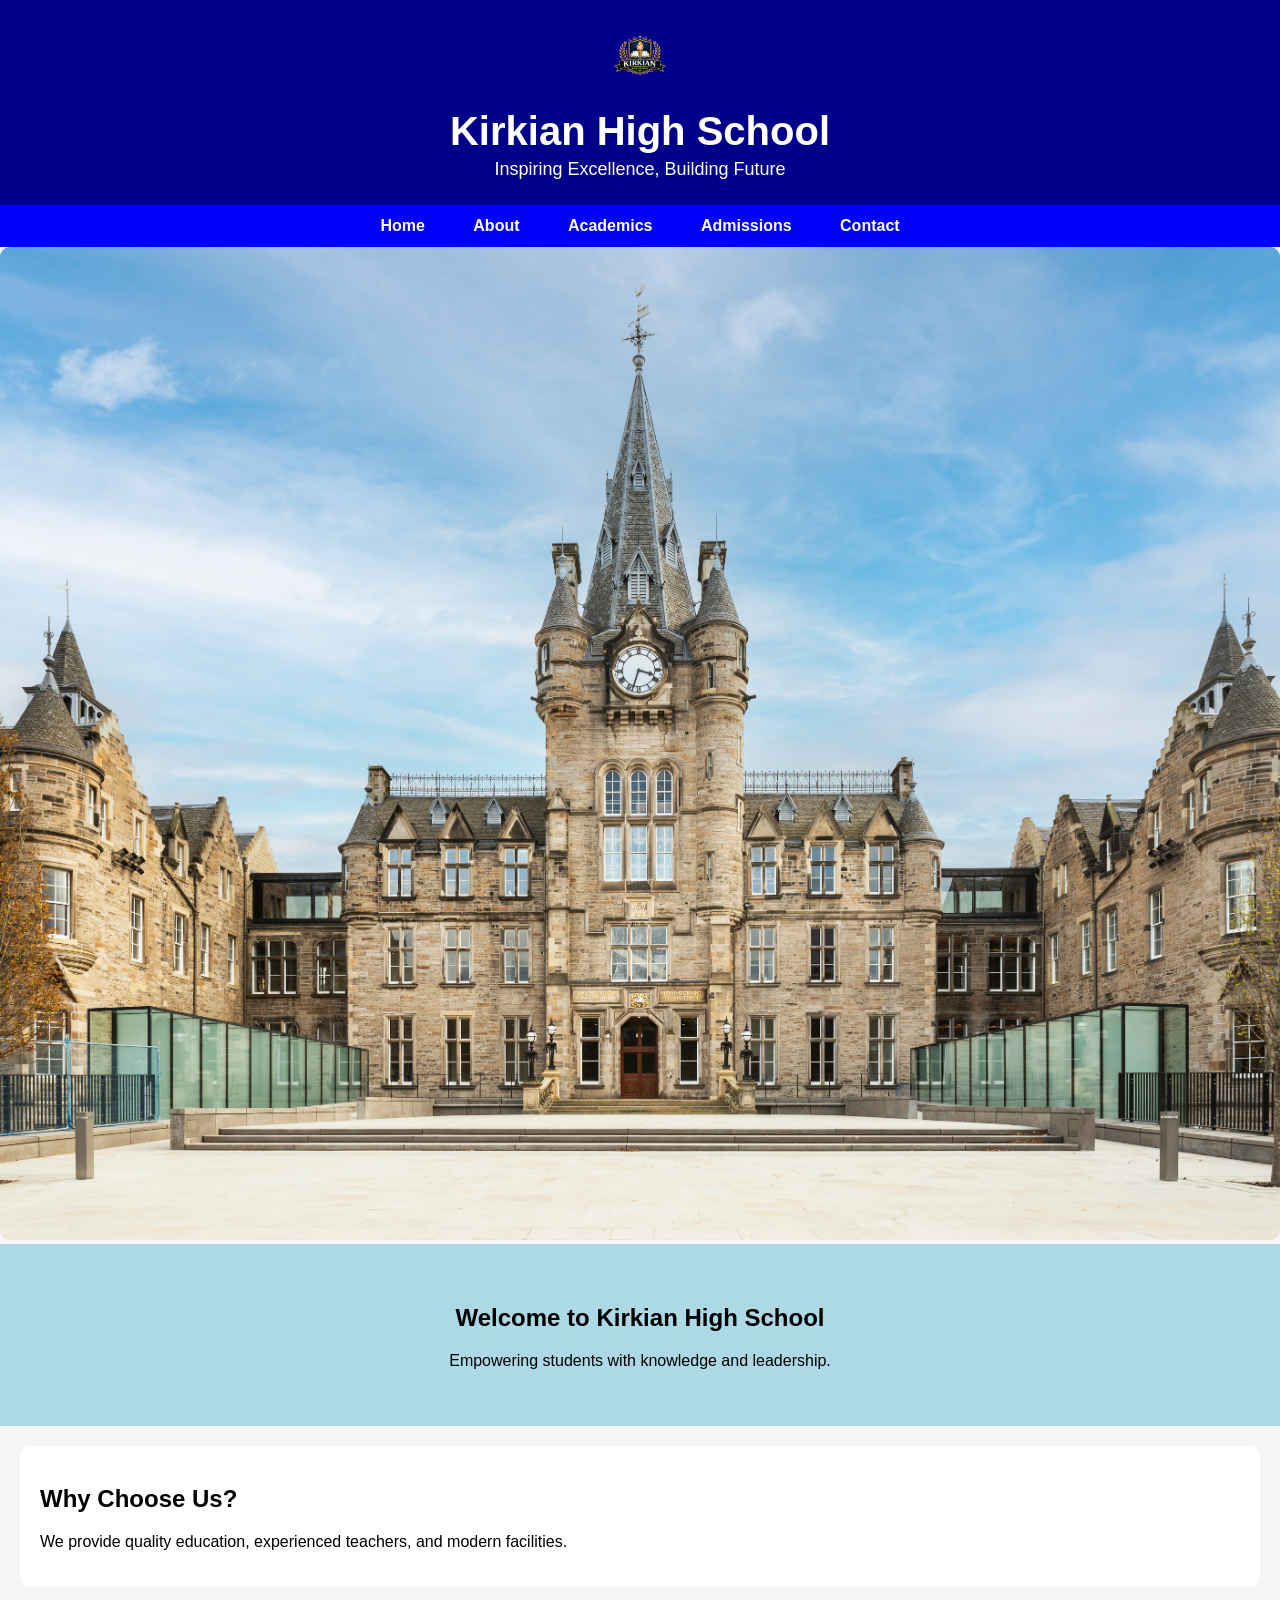
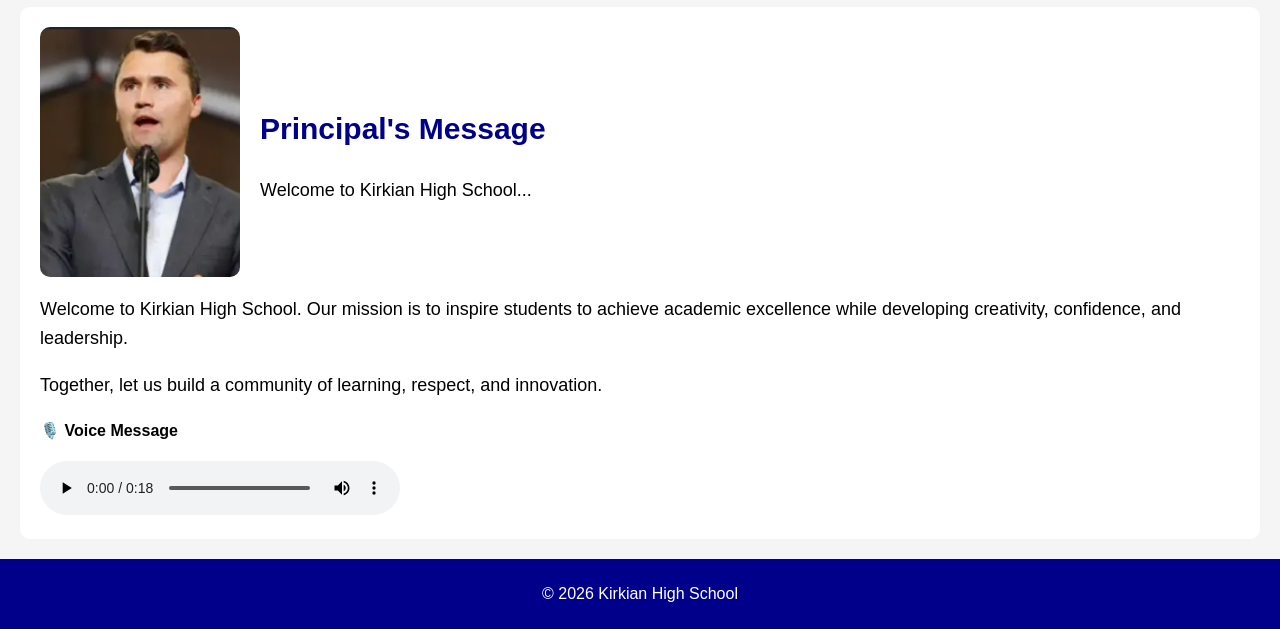
<file: index.html>
<!DOCTYPE html>
<html>
<head>
    <link rel="stylesheet" href="style.css">
</head>

<body>

<header style="background-color:darkblue; padding:25px 0;">

    <div style="text-align:center;">

        <img src="logo.png" alt="School Logo"
        style="width:70px; height:70px; object-fit:contain;">

        <h1 style="color:white; margin:10px 0 0 0; font-size:40px; font-family:Arial;">
            Kirkian High School
        </h1>

        <p style="color:white; margin:5px 0 0 0; font-size:18px; font-family:Arial;">
            Inspiring Excellence, Building Future
        </p>

    </div>

</header>

<nav style="background-color:blue; text-align:center; padding:12px;">
    <a href="index.html" style="color:white; margin:10px; text-decoration:none;">Home</a>
    <a href="about.html" style="color:white; margin:10px; text-decoration:none;">About</a>
    <a href="academics.html" style="color:white; margin:10px; text-decoration:none;">Academics</a>
    <a href="admissions.html" style="color:white; margin:10px; text-decoration:none;">Admissions</a>
    <a href="contact.html" style="color:white; margin:10px; text-decoration:none;">Contact</a>
</nav>

<img src="school.jpg" width="100%" style="border-radius:10px;">

<section style="text-align:center; padding:40px; background-color:lightblue;">
    <h2>Welcome to Kirkian High School</h2>
    <p>Empowering students with knowledge and leadership.</p>
</section>

<section style="background:white; margin:20px; padding:20px; border-radius:10px;">
    <h2>Why Choose Us?</h2>
    <p>We provide quality education, experienced teachers, and modern facilities.</p>
</section>

<section style="background:white; margin:20px; padding:20px; border-radius:10px;">

   <div style="display:flex; align-items:center; gap:20px; flex-wrap:wrap;">

    <img src="principal.png" alt="Principal"
    style="width:200px; height:250px; object-fit:cover; border-radius:10px;">

    <div>
        <h3 style="color:darkblue; font-size:30px;">Principal's Message</h3>

        <p style="font-size:18px; line-height:1.6;">
            Welcome to Kirkian High School...
        </p>
    </div>

</div>

        <p style="font-size:18px; line-height:1.6; color:black;">
            Welcome to Kirkian High School. Our mission is to inspire students
            to achieve academic excellence while developing creativity, confidence,
            and leadership.
        </p>

        <p style="font-size:18px; line-height:1.6; color:black;">
            Together, let us build a community of learning, respect, and innovation.
        </p>

        <h4>🎙️ Voice Message</h4>

        <audio controls style="width:30%;">
            <source src="principalmsg.mp3" type="audio/mpeg">
        </audio>

    </div>

</section>

<footer style="background-color:darkblue; color:white; text-align:center; padding:10px;">
    <p>© 2026 Kirkian High School</p>
</footer>

</body>
</html>
</file>
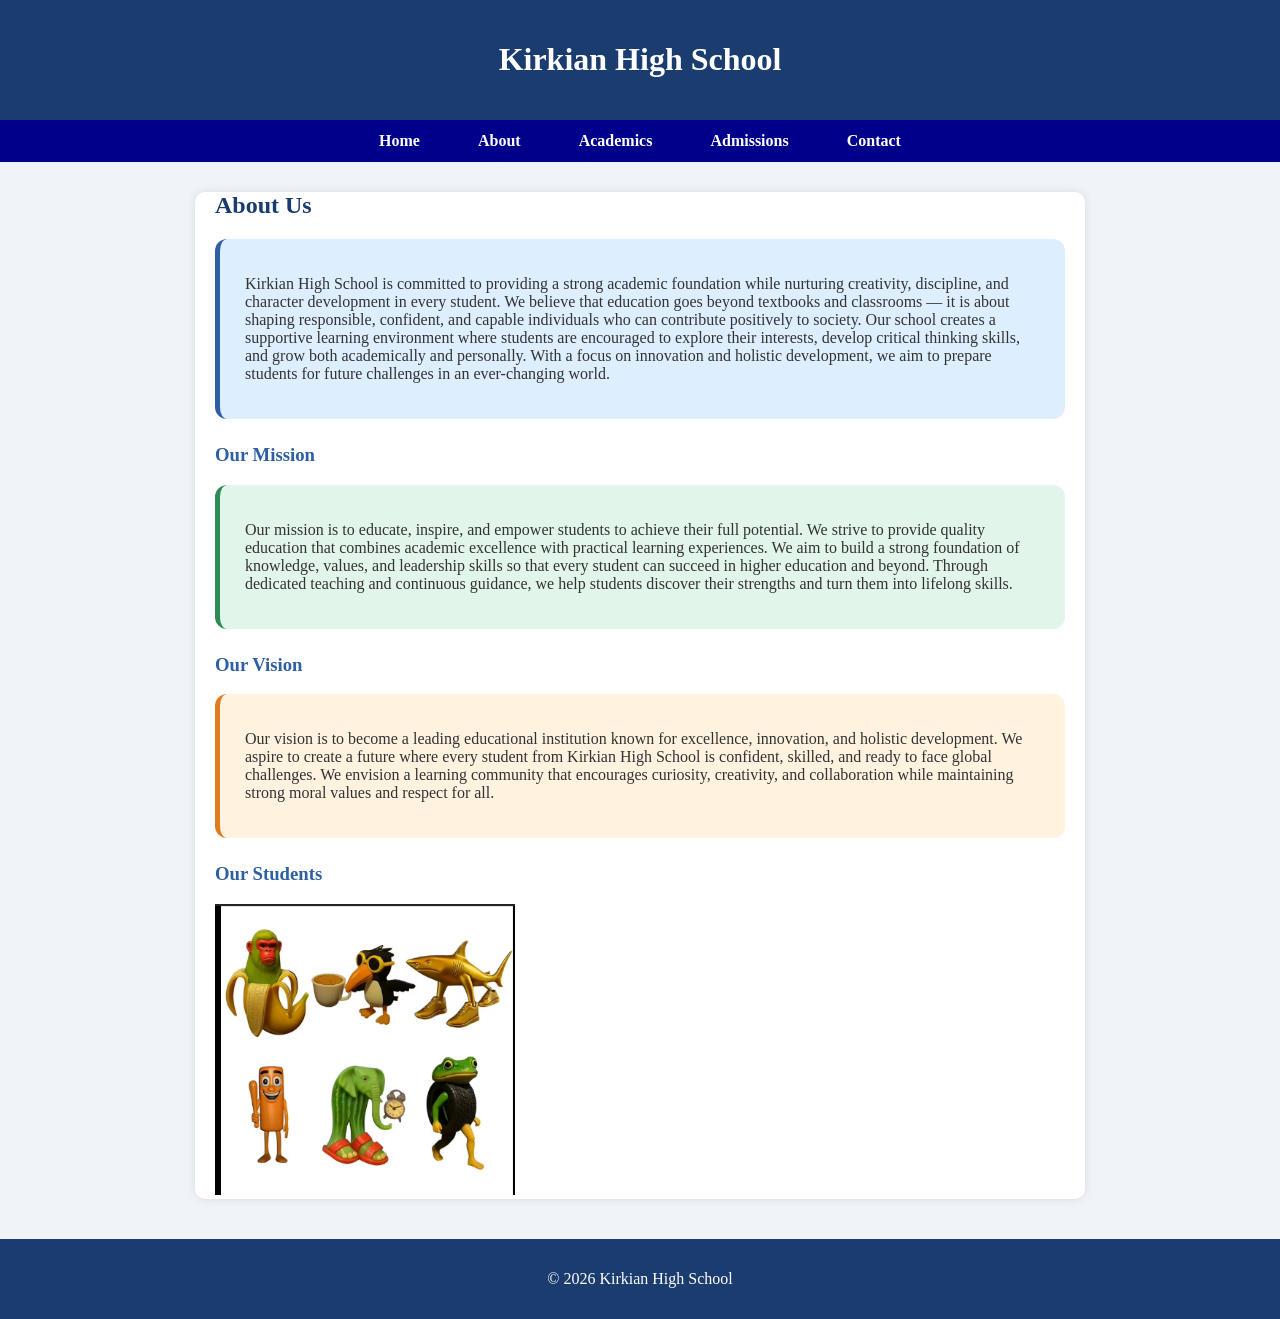
<file: about.html>
<!DOCTYPE html>
<html>
<head>
    <title>About - Kirkian High School</title>
    <link rel="stylesheet" href="style.css">
     <style>
        body {
            background-color: #f0f4f8;
            font-family: Georgia, serif;
            color: #333;
        }

        header {
            background-color: #1a3c6e;
            color: white;
            padding: 20px;
            text-align: center;
        }


        .content {
            max-width: 850px;
            margin: 30px auto;
            padding: 0 20px;
        }

        h2 {
            color: #1a3c6e;
        }

        h3 {
            color: #2e5fa3;
        }

        .box {
            padding: 20px 25px;
            margin: 10px 0 25px 0;
            border-radius: 12px;
            border-left: 5px solid;
        }

        .box-blue {
            background-color: #ddeeff;
            border-color: #2e5fa3;
        }

        .box-green {
            background-color: #e2f5ea;
            border-color: #2e8b57;
        }

        .box-orange {
            background-color: #fff3e0;
            border-color: #e07b20;
        }

        footer {
            background-color: #1a3c6e;
            color: white;
            text-align: center;
            padding: 15px;
            margin-top: 40px;
        }
    </style>
</head>

<body>

<header>
    <h1>Kirkian High School</h1>
</header>





<nav>
    <a href="index.html">Home</a>
    <a href="about.html">About</a>
    <a href="academics.html">Academics</a>
    <a href="admissions.html">Admissions</a>
    <a href="contact.html">Contact</a>
</nav>
<section class="content">
    <h2>About Us</h2>
    <div class="box box-blue">
        <p>Kirkian High School is committed to providing a strong academic foundation while nurturing creativity, discipline, and character development in every student. We believe that education goes beyond textbooks and classrooms — it is about shaping responsible, confident, and capable individuals who can contribute positively to society.
        Our school creates a supportive learning environment where students are encouraged to explore their interests, develop critical thinking skills, and grow both academically and personally. With a focus on innovation and holistic development, we aim to prepare students for future challenges in an ever-changing world.</p>
    </div>

    <h3>Our Mission</h3>
    <div class="box box-green">
        <p>Our mission is to educate, inspire, and empower students to achieve their full potential. We strive to provide quality education that combines academic excellence with practical learning experiences.
        We aim to build a strong foundation of knowledge, values, and leadership skills so that every student can succeed in higher education and beyond. Through dedicated teaching and continuous guidance, we help students discover their strengths and turn them into lifelong skills.</p>
    </div>

    <h3>Our Vision</h3>
    <div class="box box-orange">
        <p>Our vision is to become a leading educational institution known for excellence, innovation, and holistic development.
        We aspire to create a future where every student from Kirkian High School is confident, skilled, and ready to face global challenges. We envision a learning community that encourages curiosity, creativity, and collaboration while maintaining strong moral values and respect for all.</p>
    </div>

    <h3>Our Students</h3>
    <a href="std.png">
        <img src="stud.png" alt="Students" width="300">
    </a>
</section>
<footer>
    <p>© 2026 Kirkian High School</p>
</footer>
</body>
</html>



</body>
</html>
</file>
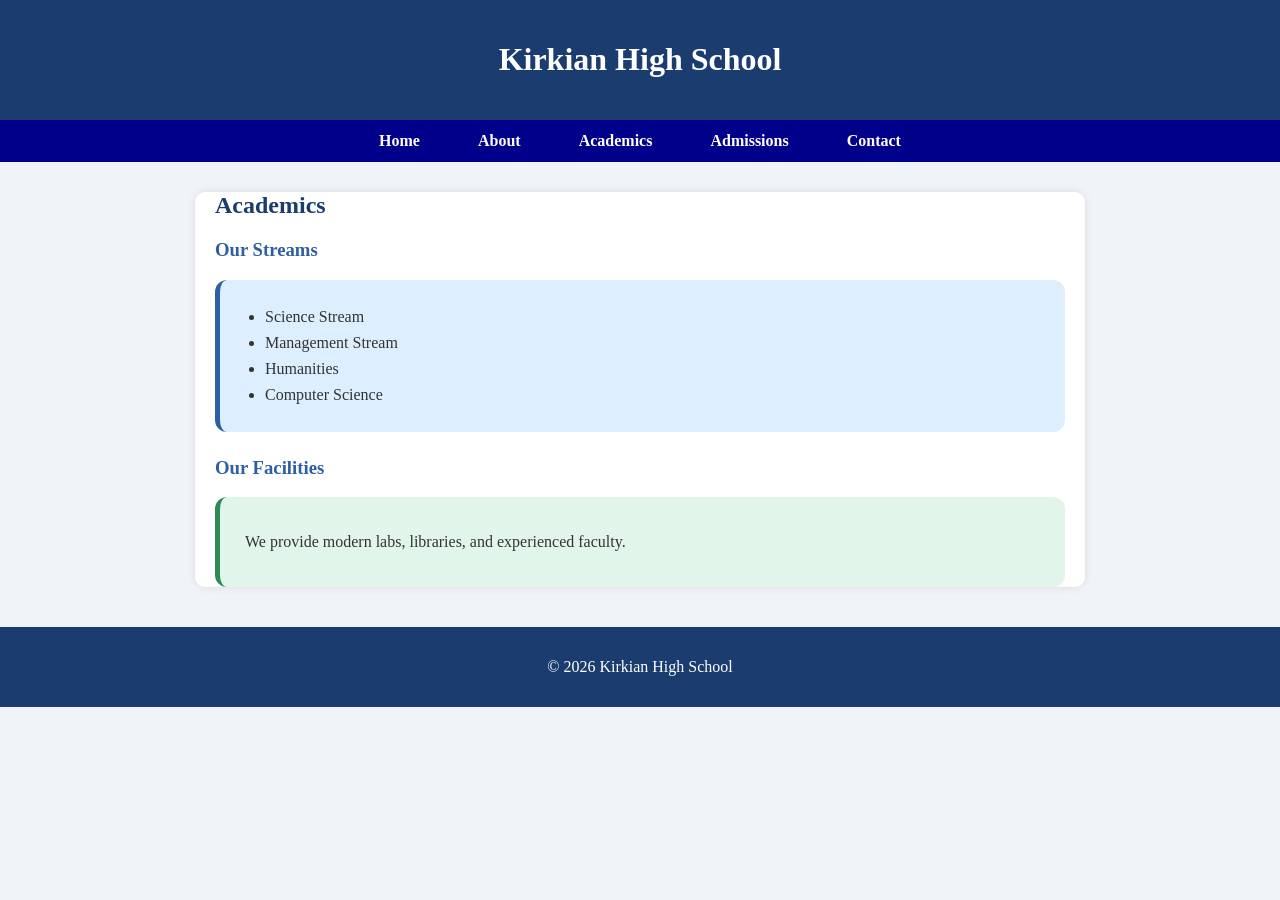
<file: academics.html>
<!DOCTYPE html>
<html>
<head>
    <title>Academics - Kirkian High School</title>
    <link rel="stylesheet" href="style.css">
    <style>
        body {
            background-color: #f0f4f8;
            font-family: Georgia, serif;
            color: #333;
        }
 
        header {
            background-color: #1a3c6e;
            color: white;
            padding: 20px;
            text-align: center;
        }
 
        .content {
            max-width: 850px;
            margin: 30px auto;
            padding: 0 20px;
        }
 
        h2 {
            color: #1a3c6e;
        }
 
        h3 {
            color: #2e5fa3;
        }
 
        .box {
            padding: 20px 25px;
            margin: 10px 0 25px 0;
            border-radius: 12px;
            border-left: 5px solid;
        }
 
        .box-blue {
            background-color: #ddeeff;
            border-color: #2e5fa3;
        }
 
        .box-green {
            background-color: #e2f5ea;
            border-color: #2e8b57;
        }
 
        .box ul {
            margin: 0;
            padding-left: 20px;
        }
 
        .box ul li {
            margin: 8px 0;
        }
 
        footer {
            background-color: #1a3c6e;
            color: white;
            text-align: center;
            padding: 15px;
            margin-top: 40px;
        }
    </style>
</head>
<body>
<header>
    <h1>Kirkian High School</h1>
</header>
<nav>
    <a href="index.html">Home</a>
    <a href="about.html">About</a>
    <a href="academics.html">Academics</a>
    <a href="admissions.html">Admissions</a>
    <a href="contact.html">Contact</a>
</nav>
<section class="content">
    <h2>Academics</h2>
 
    <h3>Our Streams</h3>
    <div class="box box-blue">
        <ul>
            <li>Science Stream</li>
            <li>Management Stream</li>
            <li>Humanities</li>
            <li>Computer Science</li>
        </ul>
    </div>
 
    <h3>Our Facilities</h3>
    <div class="box box-green">
        <p>We provide modern labs, libraries, and experienced faculty.</p>
    </div>
</section>
<footer>
    <p>© 2026 Kirkian High School</p>
</footer>
</body>
</html>

</body>
</html>
</file>
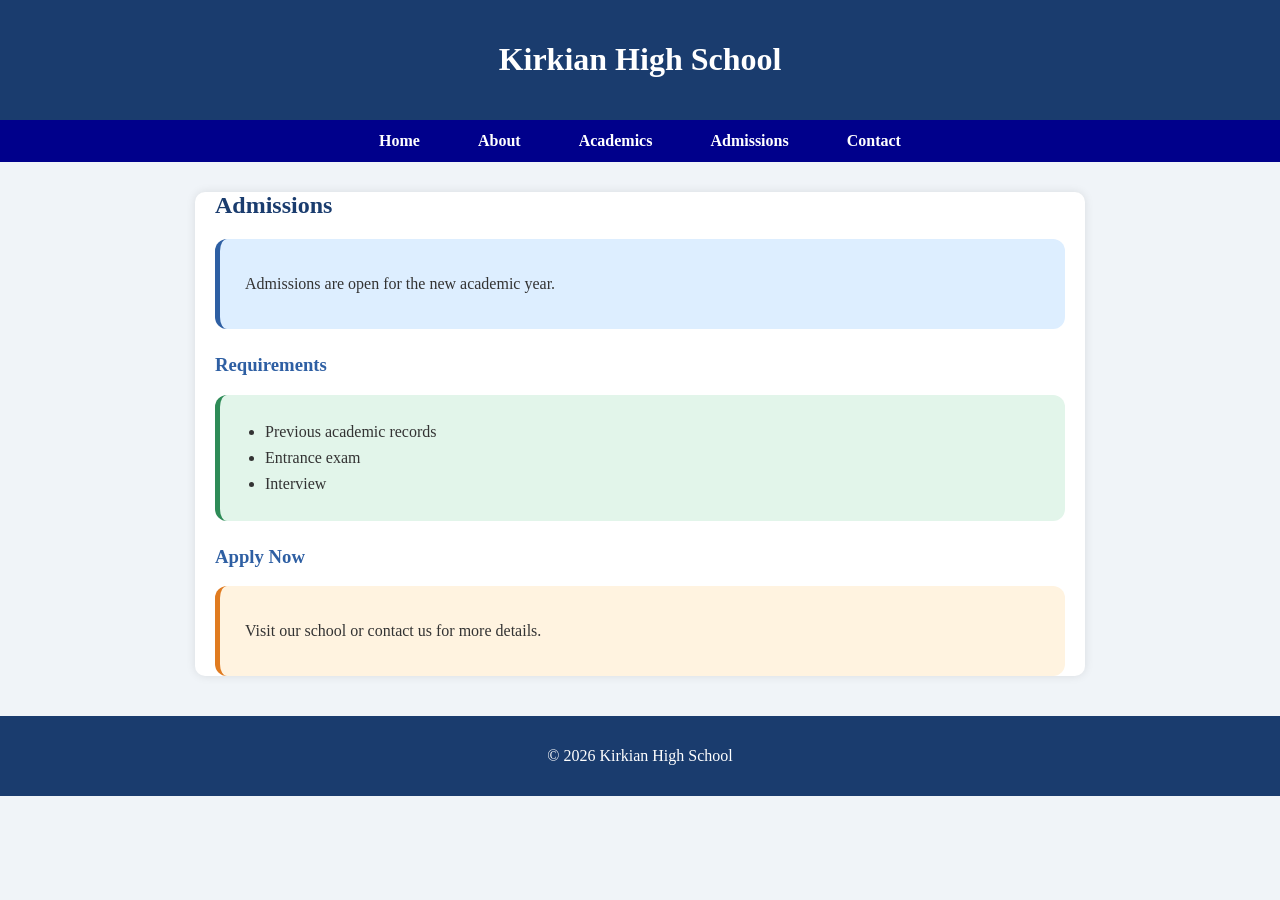
<file: admissions.html>
<!DOCTYPE html>
<html>
<head>
    <title>Admissions - Kirkian High School</title>
    <link rel="stylesheet" href="style.css">
    <style>
        body {
            background-color: #f0f4f8;
            font-family: Georgia, serif;
            color: #333;
        }
 
        header {
            background-color: #1a3c6e;
            color: white;
            padding: 20px;
            text-align: center;
        }
 
        .content {
            max-width: 850px;
            margin: 30px auto;
            padding: 0 20px;
        }
 
        h2 {
            color: #1a3c6e;
        }
 
        h3 {
            color: #2e5fa3;
        }
 
        .box {
            padding: 20px 25px;
            margin: 10px 0 25px 0;
            border-radius: 12px;
            border-left: 5px solid;
        }
 
        .box-blue {
            background-color: #ddeeff;
            border-color: #2e5fa3;
        }
 
        .box-green {
            background-color: #e2f5ea;
            border-color: #2e8b57;
        }
 
        .box-orange {
            background-color: #fff3e0;
            border-color: #e07b20;
        }
 
        .box ul {
            margin: 0;
            padding-left: 20px;
        }
 
        .box ul li {
            margin: 8px 0;
        }
 
        footer {
            background-color: #1a3c6e;
            color: white;
            text-align: center;
            padding: 15px;
            margin-top: 40px;
        }
    </style>
</head>
<body>
<header>
    <h1>Kirkian High School</h1>
</header>
<nav>
    <a href="index.html">Home</a>
    <a href="about.html">About</a>
    <a href="academics.html">Academics</a>
    <a href="admissions.html">Admissions</a>
    <a href="contact.html">Contact</a>
</nav>
<section class="content">
    <h2>Admissions</h2>
 
    <div class="box box-blue">
        <p>Admissions are open for the new academic year.</p>
    </div>
 
    <h3>Requirements</h3>
    <div class="box box-green">
        <ul>
            <li>Previous academic records</li>
            <li>Entrance exam</li>
            <li>Interview</li>
        </ul>
    </div>
 
    <h3>Apply Now</h3>
    <div class="box box-orange">
        <p>Visit our school or contact us for more details.</p>
    </div>
</section>
<footer>
    <p>© 2026 Kirkian High School</p>
</footer>
</body>
</html>

</body>
</html>
</file>
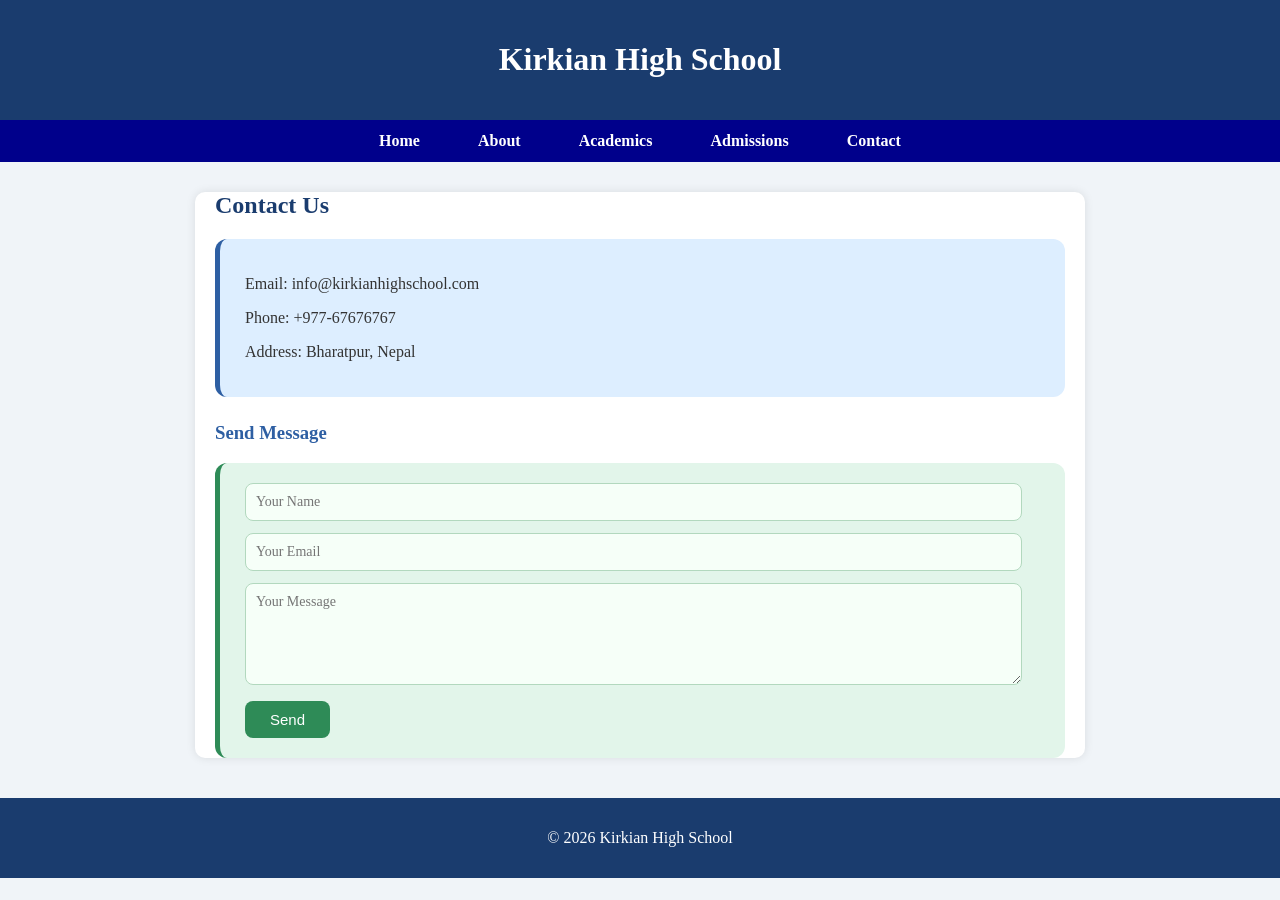
<file: contact.html>
<!DOCTYPE html>
<html>
<head>
    <title>Contact - Kirkian High School</title>
    <link rel="stylesheet" href="style.css">
    <style>
        body {
            background-color: #f0f4f8;
            font-family: Georgia, serif;
            color: #333;
        }
 
        header {
            background-color: #1a3c6e;
            color: white;
            padding: 20px;
            text-align: center;
        }
 
        .content {
            max-width: 850px;
            margin: 30px auto;
            padding: 0 20px;
        }
 
        h2 {
            color: #1a3c6e;
        }
 
        h3 {
            color: #2e5fa3;
        }
 
        .box {
            padding: 20px 25px;
            margin: 10px 0 25px 0;
            border-radius: 12px;
            border-left: 5px solid;
        }
 
        .box-blue {
            background-color: #ddeeff;
            border-color: #2e5fa3;
        }
 
        .box-green {
            background-color: #e2f5ea;
            border-color: #2e8b57;
        }
 
        .box-green input,
        .box-green textarea {
            width: 95%;
            padding: 10px;
            margin-bottom: 12px;
            border: 1px solid #b2d8be;
            border-radius: 8px;
            background-color: #f6fff8;
            font-family: Georgia, serif;
            font-size: 14px;
        }
 
        .box-green button {
            background-color: #2e8b57;
            color: white;
            border: none;
            padding: 10px 25px;
            border-radius: 8px;
            font-size: 15px;
            cursor: pointer;
        }
 
        .box-green button:hover {
            background-color: #246b44;
        }
 
        footer {
            background-color: #1a3c6e;
            color: white;
            text-align: center;
            padding: 15px;
            margin-top: 40px;
        }
    </style>
</head>
<body>
<header>
    <h1>Kirkian High School</h1>
</header>
<nav>
    <a href="index.html">Home</a>
    <a href="about.html">About</a>
    <a href="academics.html">Academics</a>
    <a href="admissions.html">Admissions</a>
    <a href="contact.html">Contact</a>
</nav>
<section class="content">
    <h2>Contact Us</h2>
 
    <div class="box box-blue">
        <p>Email: info@kirkianhighschool.com</p>
        <p>Phone: +977-67676767</p>
        <p>Address: Bharatpur, Nepal</p>
    </div>
 
    <h3>Send Message</h3>
    <div class="box box-green">
        <form>
            <input type="text" placeholder="Your Name"><br>
            <input type="email" placeholder="Your Email"><br>
            <textarea placeholder="Your Message" rows="5"></textarea><br>
            <button type="submit">Send</button>
        </form>
    </div>
</section>
<footer>
    <p>© 2026 Kirkian High School</p>
</footer>
</body>
</html>
</file>
<file: style.css>
body {
    font-family: Arial;
    margin: 0;
    background-color: whitesmoke;
}


header {
    background-color: navy;
    color: white;
    padding: 15px;
    display: flex;
    align-items: center;
    justify-content: center;
    gap: 15px;
}

.logo {
    width: 50px;
}


nav {
    background-color: darkblue;
    text-align: center;
    padding: 12px;
}

nav a {
    color: white;
    margin: 15px;
    text-decoration: none;
    font-weight: bold;
    padding: 8px 12px;
    border-radius: 5px;
}


nav a:hover {
    background-color: dodgerblue;
}


nav a.active {
    background-color: white;
    color: darkblue;
}


.hero {
    background: linear-gradient(to right, lightblue, aliceblue);
    padding: 60px;
    text-align: center;
}


.content {
    background-color: white;
    margin: 20px;
    padding: 25px;
    border-radius: 10px;
    box-shadow: 0 0 10px rgba(0,0,0,0.1);
}


input, textarea {
    width: 80%;
    padding: 10px;
    border-radius: 5px;
    border: 1px solid lightgray;
}

button {
    background-color: darkblue;
    color: white;
    padding: 10px 20px;
    border: none;
    border-radius: 5px;
    cursor: pointer;
}

button:hover {
    background-color: dodgerblue;
}


footer {
    background-color: navy;
    color: white;
    text-align: center;
    padding: 10px;
}
</file>
